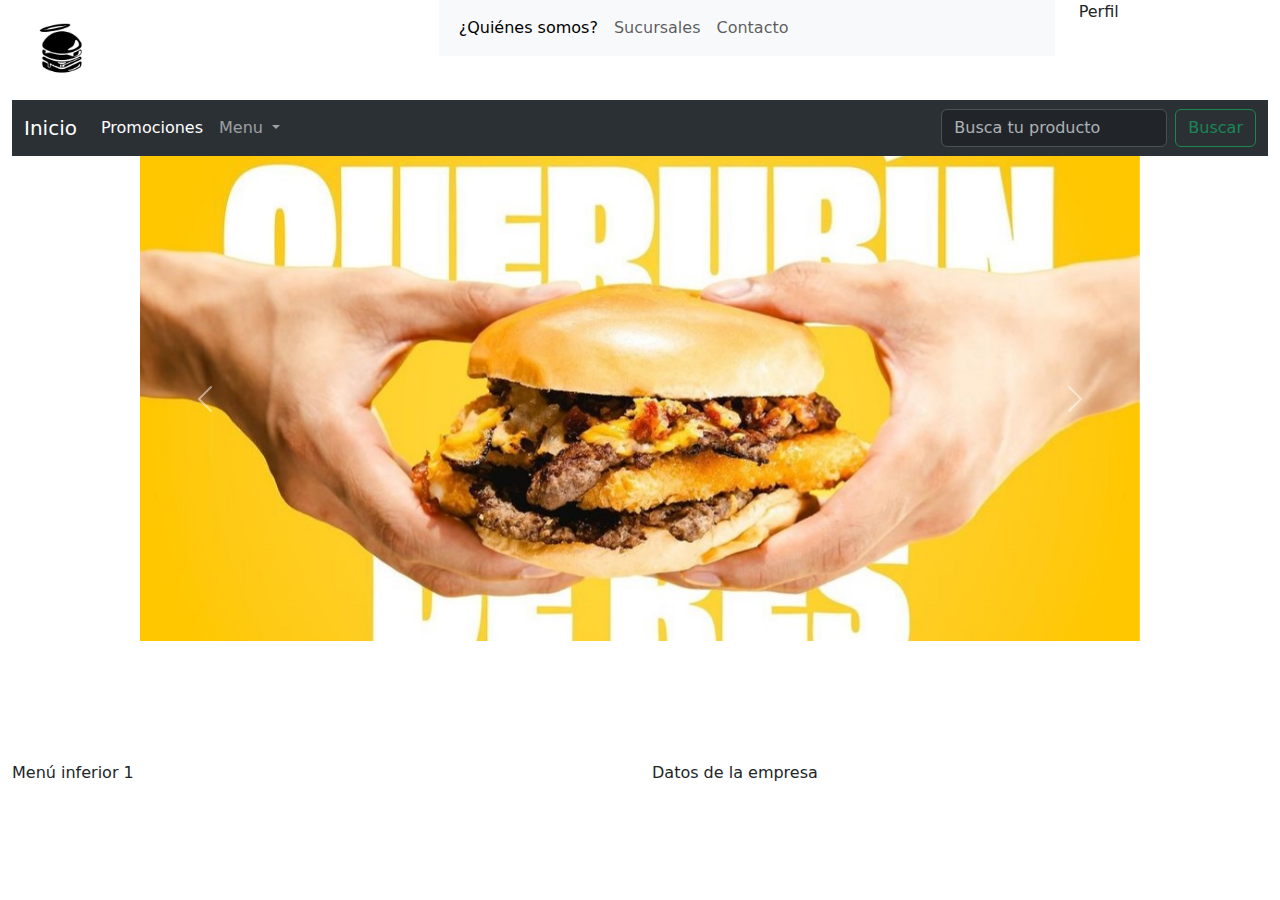
<file: index2.html>
<!doctype html>
<html lang="en">
  <head>
    <meta charset="utf-8">
    <meta name="viewport" content="width=device-width, initial-scale=1">
    <link href="https://cdn.jsdelivr.net/npm/bootstrap@5.3.3/dist/css/bootstrap.min.css" rel="stylesheet" integrity="sha384-QWTKZyjpPEjISv5WaRU9OFeRpok6YctnYmDr5pNlyT2bRjXh0JMhjY6hW+ALEwIH" crossorigin="anonymous">
    <link rel="stylesheet" href="css/main.css">
    <title>Burger Lince</title>
  </head>
  <body>
    <div >
        <div class="container-fluid">
            <header>
                <div class="row">
                    <div class="col-md-4">
                        <img src="images/holly-burger-logo.jpg" alt="Holy burger logo" style="height: 100px; border-radius: 100%;">
                    </div>
                    <div class="col-md-6">
                      <nav class="navbar navbar-expand-lg bg-body-tertiary">
                        <div class="container-fluid">
                          <div class="collapse navbar-collapse" id="navbarSupportedContent">
                            <ul class="navbar-nav me-auto mb-2 mb-lg-0">
                              <li class="nav-item">
                                <a class="nav-link active" aria-current="page" href="quienes.html">¿Quiénes somos?</a>
                              </li>
                              <li class="nav-item">
                                <a class="nav-link" href="sucursales.html">Sucursales</a>
                              </li>
                              <li class="nav-item">
                                <a class="nav-link" href="contacto.html">Contacto</a>
                              </li>
                            </ul>
                          </div>
                        </div>
                      </nav>
                    </div>
                    <div class="col-md-2">
                        Perfil
                    </div>
                </div>



                <nav class="navbar bg-dark navbar-expand-lg bg-body-tertiary" data-bs-theme="dark">
                  <div class="container-fluid">
                    <a class="navbar-brand" href="index.html">Inicio</a>
                    <button class="navbar-toggler" type="button" data-bs-toggle="collapse" data-bs-target="#navbarSupportedContent" aria-controls="navbarSupportedContent" aria-expanded="false" aria-label="Toggle navigation">
                      <span class="navbar-toggler-icon"></span>
                    </button>
                    <div class="collapse navbar-collapse" id="navbarSupportedContent">
                      <ul class="navbar-nav me-auto mb-2 mb-lg-0">
                        <li class="nav-item">
                          <a class="nav-link active" aria-current="page" href="promociones.html">Promociones</a>
                        </li>
                        <li class="nav-item dropdown">
                          <a class="nav-link dropdown-toggle" href="menu.html" role="button" data-bs-toggle="dropdown" aria-expanded="false">
                            Menu
                          </a>
                          <ul class="dropdown-menu">
                            <li><a class="dropdown-item" href="menu.html">Hamburguesas</a></li>
                            <li><a class="dropdown-item" href="ensaladas.html">Ensaladas</a></li>
                            <li><a class="dropdown-item" href="bebidas.html">Bebidas</a></li>
                            <li><hr class="dropdown-divider"></li>
                            <li><a class="dropdown-item" href="paquetes.html">Paquetes</a></li>
                          </ul>
                        </li>
                      </ul>
                      <form class="d-flex" role="search">
                        <input class="form-control me-2" type="search" placeholder="Busca tu producto" aria-label="Search">
                        <button class="btn btn-outline-success" type="submit">Buscar</button>
                      </form>
                    </div>
                  </div>
                </nav>


                <div class="row" style="display: flex; justify-content: center;">
                  <div id="carouselExample" class="carousel slide" style="width: 80%;">
                    <div class="carousel-inner" style="height: auto;">
                      <div class="carousel-item active">
                        <img src="images/hamburguer-carousel.jpg" class="d-block w-100" alt="..." >
                      </div>
                      <div class="carousel-item">
                        <img src="images/papas-carouse.jpg" class="d-block w-100" alt="...">
                      </div>
                      <div class="carousel-item">
                        <img src="images/hamburguer-carousel-2.jpg" class="d-block w-100" alt="...">
                      </div>
                    </div>
                    <button class="carousel-control-prev" type="button" data-bs-target="#carouselExample" data-bs-slide="prev">
                      <span class="carousel-control-prev-icon" aria-hidden="true"></span>
                      <span class="visually-hidden">Previous</span>
                    </button>
                    <button class="carousel-control-next" type="button" data-bs-target="#carouselExample" data-bs-slide="next">
                      <span class="carousel-control-next-icon" aria-hidden="true"></span>
                      <span class="visually-hidden">Next</span>
                    </button>
                  </div>
                </div>
                
                
            </header>


            <main>
                <section>
                    <div class="row">
                        <div class="col">
                        </div>
                    </div>
                </section>

            </main>

            <footer>
                <div class="row">
                    <div class="col-md">
                        Menú inferior 1
                    </div>
                    <div class="col-md">
                        Datos de la empresa
                    </div>
                </div>
            </footer>
            
        </div>
        
    </div>

    <script src="https://cdn.jsdelivr.net/npm/bootstrap@5.3.3/dist/js/bootstrap.bundle.min.js" integrity="sha384-YvpcrYf0tY3lHB60NNkmXc5s9fDVZLESaAA55NDzOxhy9GkcIdslK1eN7N6jIeHz" crossorigin="anonymous"></script>
  </body>
</html>
</file>
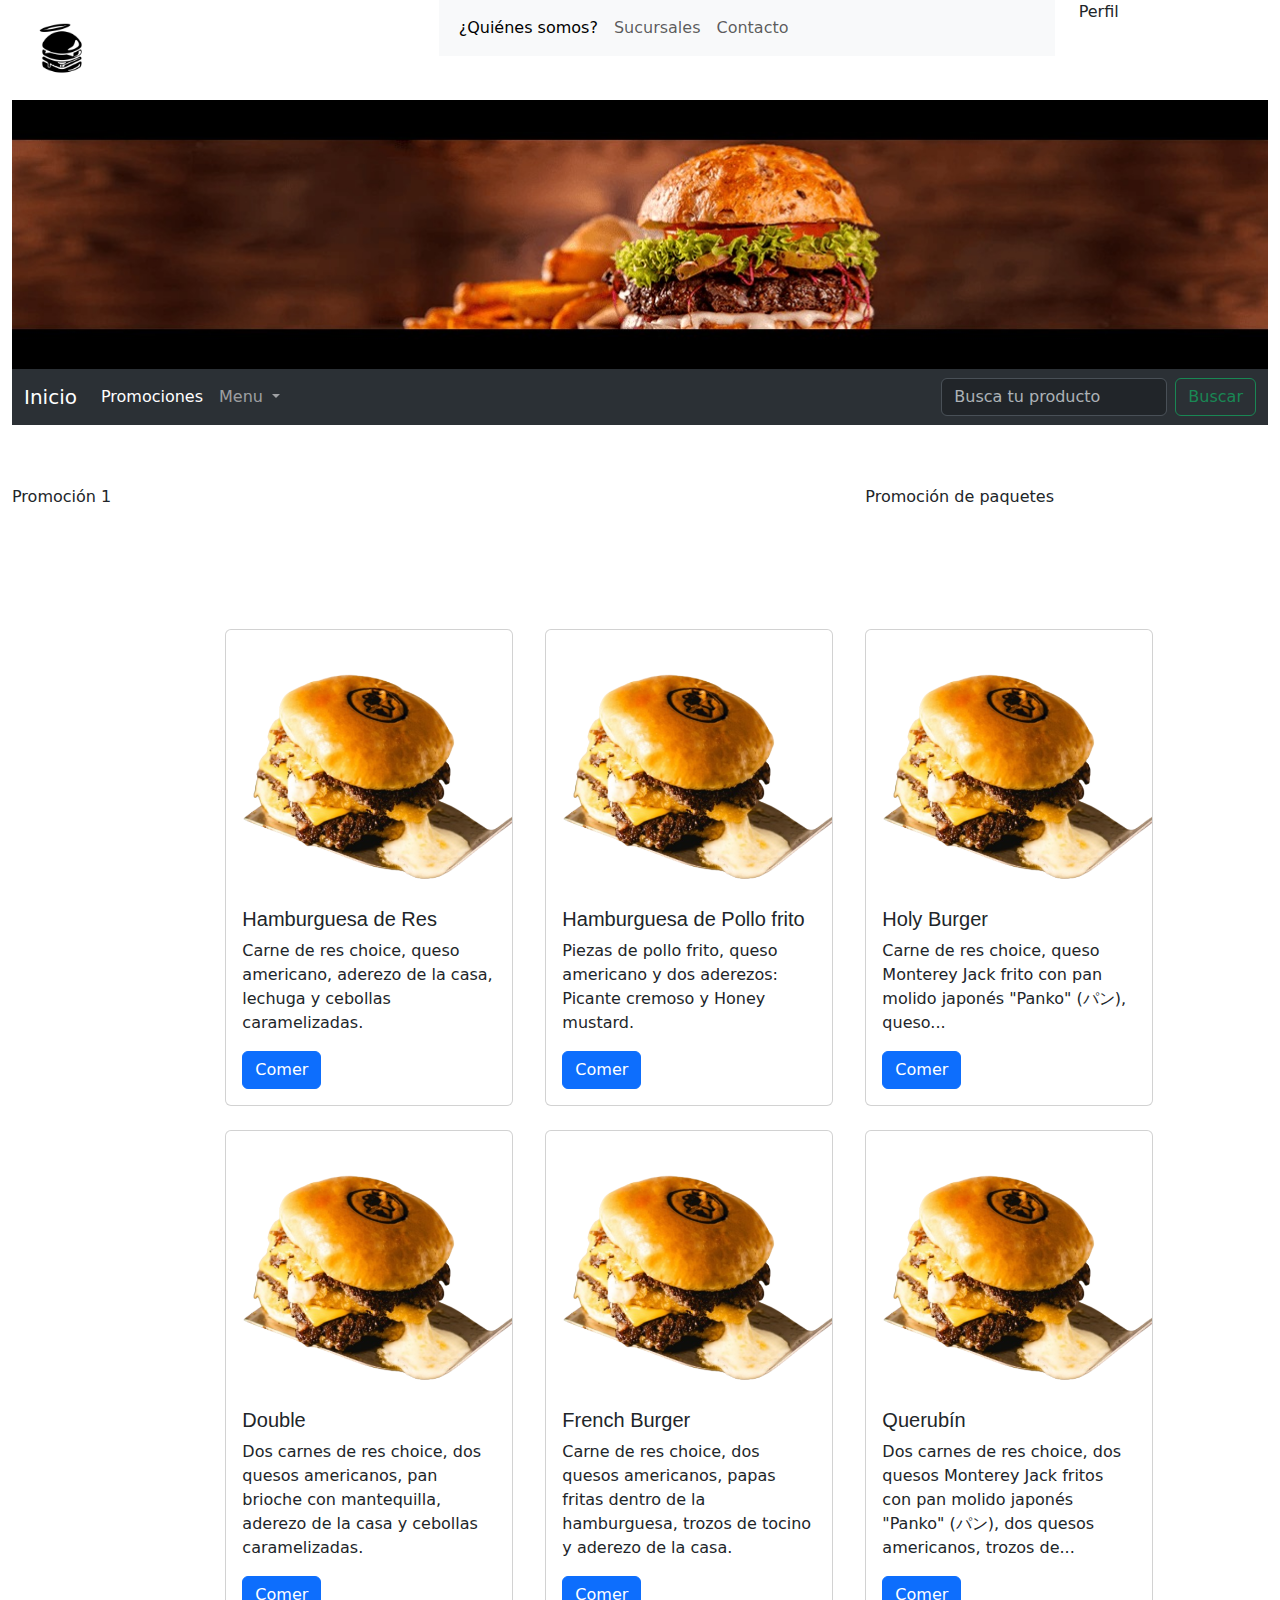
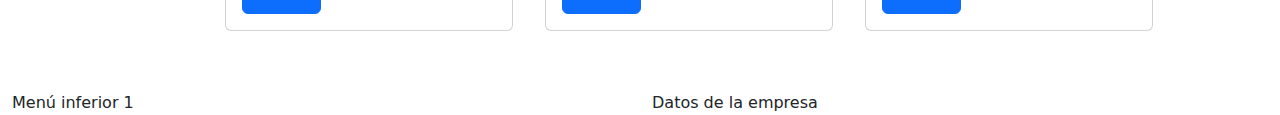
<file: menu.html>
<!doctype html>
<html lang="en">
  <head>
    <meta charset="utf-8">
    <meta name="viewport" content="width=device-width, initial-scale=1">
    <link href="https://cdn.jsdelivr.net/npm/bootstrap@5.3.3/dist/css/bootstrap.min.css" rel="stylesheet" integrity="sha384-QWTKZyjpPEjISv5WaRU9OFeRpok6YctnYmDr5pNlyT2bRjXh0JMhjY6hW+ALEwIH" crossorigin="anonymous">
    <link rel="stylesheet" href="css/main.css">
    <title>Burger Lince</title>
  </head>
  <body>
    <div >
        <div class="container-fluid">
            <header>
                <div class="row">
                    <div class="col-md-4">
                        <img src="images/holly-burger-logo.jpg" alt="Holy burger logo" style="height: 100px; border-radius: 100%;">
                    </div>
                    <div class="col-md-6">
                      <nav class="navbar navbar-expand-lg bg-body-tertiary">
                        <div class="container-fluid">
                          <div class="collapse navbar-collapse" id="navbarSupportedContent">
                            <ul class="navbar-nav me-auto mb-2 mb-lg-0">
                              <li class="nav-item">
                                <a class="nav-link active" aria-current="page" href="quienes.html">¿Quiénes somos?</a>
                              </li>
                              <li class="nav-item">
                                <a class="nav-link" href="sucursales.html">Sucursales</a>
                              </li>
                              <li class="nav-item">
                                <a class="nav-link" href="contacto.html">Contacto</a>
                              </li>
                            </ul>
                          </div>
                        </div>
                      </nav>
                    </div>
                    <div class="col-md-2">
                        Perfil
                    </div>
                </div>

                <div class="row">
                    <div class="col" style="width: 100vw;">
                        <img src="images/header-resolution.jpg" alt="Banner" class="img-fluid" width="100%">
                    </div>
                </div>
                
            </header>

            <nav class="navbar bg-dark navbar-expand-lg bg-body-tertiary" data-bs-theme="dark">
                <div class="container-fluid">
                  <a class="navbar-brand" href="index.html">Inicio</a>
                  <button class="navbar-toggler" type="button" data-bs-toggle="collapse" data-bs-target="#navbarSupportedContent" aria-controls="navbarSupportedContent" aria-expanded="false" aria-label="Toggle navigation">
                    <span class="navbar-toggler-icon"></span>
                  </button>
                  <div class="collapse navbar-collapse" id="navbarSupportedContent">
                    <ul class="navbar-nav me-auto mb-2 mb-lg-0">
                      <li class="nav-item">
                        <a class="nav-link active" aria-current="page" href="promociones.html">Promociones</a>
                      </li>
                      <li class="nav-item dropdown">
                        <a class="nav-link dropdown-toggle" href="menu.html" role="button" data-bs-toggle="dropdown" aria-expanded="false">
                          Menu
                        </a>
                        <ul class="dropdown-menu">
                          <li><a class="dropdown-item" href="menu.html">Hamburguesas</a></li>
                          <li><a class="dropdown-item" href="ensaladas.html">Ensaladas</a></li>
                          <li><a class="dropdown-item" href="bebidas.html">Bebidas</a></li>
                          <li><hr class="dropdown-divider"></li>
                          <li><a class="dropdown-item" href="paquetes.html">Paquetes</a></li>
                        </ul>
                      </li>
                    </ul>
                    <form class="d-flex" role="search">
                      <input class="form-control me-2" type="search" placeholder="Busca tu producto" aria-label="Search">
                      <button class="btn btn-outline-success" type="submit">Buscar</button>
                    </form>
                  </div>
                </div>
              </nav>

            <main>
                <section>
                    <div class="row">
                        <div class="col-md-8">
                            Promoción 1
                        </div>
                        <div class="col-md-4">
                            Promoción de paquetes
                        </div>
                    </div>
                </section>
                <section>
                    <div class="row">
                        <div class="col-md-2">
                            
                        </div>
        
                        <div class="col-md-3">
                          <div class="card" style="width: 18rem;">
                            <img src="images/hamburguer.png" class="card-img-top" alt="...">
                            <div class="card-body">
                              <h5 class="card-title">Hamburguesa de Res</h5>
                              <p class="card-text">Carne de res choice, queso americano, aderezo de la casa, lechuga y cebollas caramelizadas.</p>
                              <a href="#" class="btn btn-primary">Comer</a>
                            </div>
                          </div>
                        </div>
        
                        <div class="col-md-3">
                            
                          <div class="card" style="width: 18rem;">
                            <img src="images/hamburguer.png" class="card-img-top" alt="...">
                            <div class="card-body">
                              <h5 class="card-title">Hamburguesa de Pollo frito</h5>
                              <p class="card-text">Piezas de pollo frito, queso americano y dos aderezos: Picante cremoso y Honey mustard.</p>
                              <a href="#" class="btn btn-primary">Comer</a>
                            </div>
                          </div>
                        </div>
        
                        <div class="col-md-3">
                            
                          <div class="card" style="width: 18rem;">
                            <img src="images/hamburguer.png" class="card-img-top" alt="...">
                            <div class="card-body">
                              <h5 class="card-title">Holy Burger</h5>
                              <p class="card-text">Carne de res choice, queso Monterey Jack frito con pan molido japonés "Panko" (パン), queso...</p>
                              <a href="#" class="btn btn-primary">Comer</a>
                            </div>
                          </div>
                        </div>
                        
        
                        <div class="col-md-1">
        
                        </div>
                    </div>
                    <br>

                    <div class="row">
                        <div class="col-md-2">
                            
                        </div>
        
                        <div class="col-md-3">
                            
                          <div class="card" style="width: 18rem;">
                            <img src="images/hamburguer.png" class="card-img-top" alt="...">
                            <div class="card-body">
                              <h5 class="card-title">Double</h5>
                              <p class="card-text">Dos carnes de res choice, dos quesos americanos, pan brioche con mantequilla, aderezo de la casa y cebollas caramelizadas.</p>
                              <a href="#" class="btn btn-primary">Comer</a>
                            </div>
                          </div>
                        </div>
        
                        <div class="col-md-3">
                            
                          <div class="card" style="width: 18rem;">
                            <img src="images/hamburguer.png" class="card-img-top" alt="...">
                            <div class="card-body">
                              <h5 class="card-title">French Burger</h5>
                              <p class="card-text">Carne de res choice, dos quesos americanos, papas fritas dentro de la hamburguesa, trozos de tocino y aderezo de la casa.</p>
                              <a href="#" class="btn btn-primary">Comer</a>
                            </div>
                          </div>
                        </div>
        
                        <div class="col-md-3">
                            
                          <div class="card" style="width: 18rem;">
                            <img src="images/hamburguer.png" class="card-img-top" alt="...">
                            <div class="card-body">
                              <h5 class="card-title">Querubín</h5>
                              <p class="card-text">Dos carnes de res choice, dos quesos Monterey Jack fritos con pan molido japonés "Panko" (パン), dos quesos americanos, trozos de...</p>
                              <a href="#" class="btn btn-primary">Comer</a>
                            </div>
                          </div>
                        </div>
                        
        
                        <div class="col-md-1">
        
                        </div>
                    </div>

                </section>

            </main>

            <footer>
                <div class="row">
                    <div class="col-md">
                        Menú inferior 1
                    </div>
                    <div class="col-md">
                        Datos de la empresa
                    </div>
                </div>
            </footer>
            
        </div>
        
    </div>

    <script src="https://cdn.jsdelivr.net/npm/bootstrap@5.3.3/dist/js/bootstrap.bundle.min.js" integrity="sha384-YvpcrYf0tY3lHB60NNkmXc5s9fDVZLESaAA55NDzOxhy9GkcIdslK1eN7N6jIeHz" crossorigin="anonymous"></script>
  </body>
</html>
</file>
<file: css/main.css>
h1 {
    color: red;
}

.carousel-item-center {
    display: flex;
    align-items: center;
    height: 100%;
  }/**
* Template Name: Yummy
* Template URL: https://bootstrapmade.com/yummy-bootstrap-restaurant-website-template/
* Updated: Aug 07 2024 with Bootstrap v5.3.3
* Author: BootstrapMade.com
* License: https://bootstrapmade.com/license/
*/

/*--------------------------------------------------------------
# Font & Color Variables
# Help: https://bootstrapmade.com/color-system/
--------------------------------------------------------------*/
/* Fonts */
:root {
    --default-font: "Roboto",  system-ui, -apple-system, "Segoe UI", Roboto, "Helvetica Neue", Arial, "Noto Sans", "Liberation Sans", sans-serif, "Apple Color Emoji", "Segoe UI Emoji", "Segoe UI Symbol", "Noto Color Emoji";
    --heading-font: "Amatic SC",  sans-serif;
    --nav-font: "Inter",  sans-serif;
  }
  
  /* Global Colors - The following color variables are used throughout the website. Updating them here will change the color scheme of the entire website */
  :root { 
    --background-color: #ffffff; /* Background color for the entire website, including individual sections */
    --default-color: #212529; /* Default color used for the majority of the text content across the entire website */
    --heading-color: #37373f; /* Color for headings, subheadings and title throughout the website */
    --accent-color: #ce1212; /* Accent color that represents your brand on the website. It's used for buttons, links, and other elements that need to stand out */
    --surface-color: #ffffff; /* The surface color is used as a background of boxed elements within sections, such as cards, icon boxes, or other elements that require a visual separation from the global background. */
    --contrast-color: #ffffff; /* Contrast color for text, ensuring readability against backgrounds of accent, heading, or default colors. */
  }
  
  /* Nav Menu Colors - The following color variables are used specifically for the navigation menu. They are separate from the global colors to allow for more customization options */
  :root {
    --nav-color: #7f7f90;  /* The default color of the main navmenu links */
    --nav-hover-color: #ce1212; /* Applied to main navmenu links when they are hovered over or active */
    --nav-mobile-background-color: #ffffff; /* Used as the background color for mobile navigation menu */
    --nav-dropdown-background-color: #ffffff; /* Used as the background color for dropdown items that appear when hovering over primary navigation items */
    --nav-dropdown-color: #7f7f90; /* Used for navigation links of the dropdown items in the navigation menu. */
    --nav-dropdown-hover-color: #ce1212; /* Similar to --nav-hover-color, this color is applied to dropdown navigation links when they are hovered over. */
  }
  
  /* Color Presets - These classes override global colors when applied to any section or element, providing reuse of the sam color scheme. */
  
  .light-background {
    --background-color: #f2f2f2;
    --surface-color: #ffffff;
  }
  
  .dark-background {
    --background-color: #1f1f24;
    --default-color: #ffffff;
    --heading-color: #ffffff;
    --surface-color: #37373f;
    --contrast-color: #ffffff;
  }
  
  /* Smooth scroll */
  :root {
    scroll-behavior: smooth;
  }
  
  /*--------------------------------------------------------------
  # General Styling & Shared Classes
  --------------------------------------------------------------*/
  body {
    color: var(--default-color);
    background-color: var(--background-color);
    font-family: var(--default-font);
  }
  
  a {
    color: var(--accent-color);
    text-decoration: none;
    transition: 0.3s;
  }
  
  a:hover {
    color: color-mix(in srgb, var(--accent-color), transparent 25%);
    text-decoration: none;
  }
  
  h1,
  h2,
  h3,
  h4,
  h5,
  h6 {
    color: var(--heading-color);
    font-family: var(--heading-font);
  }
  
  /* Pulsating Play Button
  ------------------------------*/
  .pulsating-play-btn {
    width: 94px;
    height: 94px;
    background: radial-gradient(var(--accent-color) 50%, color-mix(in srgb, var(--accent-color), transparent 75%) 52%);
    border-radius: 50%;
    display: block;
    position: relative;
    overflow: hidden;
  }
  
  .pulsating-play-btn:before {
    content: "";
    position: absolute;
    width: 120px;
    height: 120px;
    animation-delay: 0s;
    animation: pulsate-play-btn 2s;
    animation-direction: forwards;
    animation-iteration-count: infinite;
    animation-timing-function: steps;
    opacity: 1;
    border-radius: 50%;
    border: 5px solid color-mix(in srgb, var(--accent-color), transparent 30%);
    top: -15%;
    left: -15%;
    background: rgba(198, 16, 0, 0);
  }
  
  .pulsating-play-btn:after {
    content: "";
    position: absolute;
    left: 50%;
    top: 50%;
    transform: translateX(-40%) translateY(-50%);
    width: 0;
    height: 0;
    border-top: 10px solid transparent;
    border-bottom: 10px solid transparent;
    border-left: 15px solid #fff;
    z-index: 100;
    transition: all 400ms cubic-bezier(0.55, 0.055, 0.675, 0.19);
  }
  
  .pulsating-play-btn:hover:before {
    content: "";
    position: absolute;
    left: 50%;
    top: 50%;
    transform: translateX(-40%) translateY(-50%);
    width: 0;
    height: 0;
    border: none;
    border-top: 10px solid transparent;
    border-bottom: 10px solid transparent;
    border-left: 15px solid #fff;
    z-index: 200;
    animation: none;
    border-radius: 0;
  }
  
  .pulsating-play-btn:hover:after {
    border-left: 15px solid var(--accent-color);
    transform: scale(20);
  }
  
  @keyframes pulsate-play-btn {
    0% {
      transform: scale(0.6, 0.6);
      opacity: 1;
    }
  
    100% {
      transform: scale(1, 1);
      opacity: 0;
    }
  }
  
  /* PHP Email Form Messages
  ------------------------------*/
  .php-email-form .error-message {
    display: none;
    background: #df1529;
    color: #ffffff;
    text-align: left;
    padding: 15px;
    margin-bottom: 24px;
    font-weight: 600;
  }
  
  .php-email-form .sent-message {
    display: none;
    color: #ffffff;
    background: #059652;
    text-align: center;
    padding: 15px;
    margin-bottom: 24px;
    font-weight: 600;
  }
  
  .php-email-form .loading {
    display: none;
    background: var(--surface-color);
    text-align: center;
    padding: 15px;
    margin-bottom: 24px;
  }
  
  .php-email-form .loading:before {
    content: "";
    display: inline-block;
    border-radius: 50%;
    width: 24px;
    height: 24px;
    margin: 0 10px -6px 0;
    border: 3px solid var(--accent-color);
    border-top-color: var(--surface-color);
    animation: php-email-form-loading 1s linear infinite;
  }
  
  @keyframes php-email-form-loading {
    0% {
      transform: rotate(0deg);
    }
  
    100% {
      transform: rotate(360deg);
    }
  }
  
  /*--------------------------------------------------------------
  # Global Header
  --------------------------------------------------------------*/
  .header {
    color: var(--default-color);
    background-color: var(--background-color);
    padding: 20px 0;
    transition: all 0.5s;
    z-index: 997;
  }
  
  .header .logo {
    line-height: 1;
  }
  
  .header .logo img {
    max-height: 36px;
    margin-right: 8px;
  }
  
  .header .logo h1 {
    font-size: 30px;
    margin: 0;
    font-weight: 700;
    color: var(--heading-color);
    font-family: var(--default-font);
  }
  
  .header .logo span {
    color: var(--accent-color);
    font-size: 36px;
  }
  
  .header .btn-getstarted,
  .header .btn-getstarted:focus {
    color: var(--contrast-color);
    background: var(--accent-color);
    font-size: 14px;
    padding: 8px 26px;
    margin: 0;
    border-radius: 50px;
    transition: 0.3s;
  }
  
  .header .btn-getstarted:hover,
  .header .btn-getstarted:focus:hover {
    color: var(--contrast-color);
    background: color-mix(in srgb, var(--accent-color), transparent 15%);
  }
  
  @media (max-width: 1200px) {
    .header .logo {
      order: 1;
    }
  
    .header .btn-getstarted {
      order: 2;
      margin: 0 15px 0 0;
      padding: 6px 20px;
    }
  
    .header .navmenu {
      order: 3;
    }
  }
  
  .scrolled .header {
    box-shadow: 0px 0 18px rgba(0, 0, 0, 0.1);
  }
  
  /*--------------------------------------------------------------
  # Navigation Menu
  --------------------------------------------------------------*/
  /* Desktop Navigation */
  @media (min-width: 1200px) {
    .navmenu {
      padding: 0;
    }
  
    .navmenu ul {
      margin: 0;
      padding: 0;
      display: flex;
      list-style: none;
      align-items: center;
    }
  
    .navmenu li {
      position: relative;
    }
  
    .navmenu>ul>li {
      white-space: nowrap;
      padding: 15px 14px;
    }
  
    .navmenu>ul>li:last-child {
      padding-right: 0;
    }
  
    .navmenu a,
    .navmenu a:focus {
      color: var(--nav-color);
      font-size: 15px;
      padding: 0 2px;
      font-family: var(--nav-font);
      font-weight: 500;
      display: flex;
      align-items: center;
      justify-content: space-between;
      white-space: nowrap;
      transition: 0.3s;
      position: relative;
    }
  
    .navmenu a i,
    .navmenu a:focus i {
      font-size: 12px;
      line-height: 0;
      margin-left: 5px;
      transition: 0.3s;
    }
  
    .navmenu>ul>li>a:before {
      content: "";
      position: absolute;
      height: 2px;
      bottom: -6px;
      left: 0;
      background-color: var(--nav-hover-color);
      visibility: hidden;
      width: 0px;
      transition: all 0.3s ease-in-out 0s;
    }
  
    .navmenu a:hover:before,
    .navmenu li:hover>a:before,
    .navmenu .active:before {
      visibility: visible;
      width: 100%;
    }
  
    .navmenu li:hover>a,
    .navmenu .active,
    .navmenu .active:focus {
      color: color-mix(in srgb, var(--nav-color) 80%, black 50%);
    }
  
    .navmenu .dropdown ul {
      margin: 0;
      padding: 10px 0;
      background: var(--nav-dropdown-background-color);
      display: block;
      position: absolute;
      visibility: hidden;
      left: 14px;
      top: 130%;
      opacity: 0;
      transition: 0.3s;
      border-radius: 4px;
      z-index: 99;
      box-shadow: 0px 0px 30px rgba(0, 0, 0, 0.1);
    }
  
    .navmenu .dropdown ul li {
      min-width: 200px;
    }
  
    .navmenu .dropdown ul a {
      padding: 10px 20px;
      font-size: 15px;
      text-transform: none;
      color: var(--nav-dropdown-color);
    }
  
    .navmenu .dropdown ul a i {
      font-size: 12px;
    }
  
    .navmenu .dropdown ul a:hover,
    .navmenu .dropdown ul .active:hover,
    .navmenu .dropdown ul li:hover>a {
      color: var(--nav-dropdown-hover-color);
    }
  
    .navmenu .dropdown:hover>ul {
      opacity: 1;
      top: 100%;
      visibility: visible;
    }
  
    .navmenu .dropdown .dropdown ul {
      top: 0;
      left: -90%;
      visibility: hidden;
    }
  
    .navmenu .dropdown .dropdown:hover>ul {
      opacity: 1;
      top: 0;
      left: -100%;
      visibility: visible;
    }
  }
  
  /* Mobile Navigation */
  @media (max-width: 1199px) {
    .mobile-nav-toggle {
      color: var(--nav-color);
      font-size: 28px;
      line-height: 0;
      margin-right: 10px;
      cursor: pointer;
      transition: color 0.3s;
    }
  
    .navmenu {
      padding: 0;
      z-index: 9997;
    }
  
    .navmenu ul {
      display: none;
      list-style: none;
      position: absolute;
      inset: 60px 20px 20px 20px;
      padding: 10px 0;
      margin: 0;
      border-radius: 6px;
      background-color: var(--nav-mobile-background-color);
      border: 1px solid color-mix(in srgb, var(--default-color), transparent 90%);
      box-shadow: none;
      overflow-y: auto;
      transition: 0.3s;
      z-index: 9998;
    }
  
    .navmenu a,
    .navmenu a:focus {
      color: var(--nav-dropdown-color);
      padding: 10px 20px;
      font-family: var(--nav-font);
      font-size: 17px;
      font-weight: 500;
      display: flex;
      align-items: center;
      justify-content: space-between;
      white-space: nowrap;
      transition: 0.3s;
    }
  
    .navmenu a i,
    .navmenu a:focus i {
      font-size: 12px;
      line-height: 0;
      margin-left: 5px;
      width: 30px;
      height: 30px;
      display: flex;
      align-items: center;
      justify-content: center;
      border-radius: 50%;
      transition: 0.3s;
      background-color: color-mix(in srgb, var(--accent-color), transparent 90%);
    }
  
    .navmenu a i:hover,
    .navmenu a:focus i:hover {
      background-color: var(--accent-color);
      color: var(--contrast-color);
    }
  
    .navmenu a:hover,
    .navmenu .active,
    .navmenu .active:focus {
      color: var(--nav-dropdown-hover-color);
    }
  
    .navmenu .active i,
    .navmenu .active:focus i {
      background-color: var(--accent-color);
      color: var(--contrast-color);
      transform: rotate(180deg);
    }
  
    .navmenu .dropdown ul {
      position: static;
      display: none;
      z-index: 99;
      padding: 10px 0;
      margin: 10px 20px;
      background-color: var(--nav-dropdown-background-color);
      transition: all 0.5s ease-in-out;
    }
  
    .navmenu .dropdown ul ul {
      background-color: rgba(33, 37, 41, 0.1);
    }
  
    .navmenu .dropdown>.dropdown-active {
      display: block;
      background-color: rgba(33, 37, 41, 0.03);
    }
  
    .mobile-nav-active {
      overflow: hidden;
    }
  
    .mobile-nav-active .mobile-nav-toggle {
      color: #fff;
      position: absolute;
      font-size: 32px;
      top: 15px;
      right: 15px;
      margin-right: 0;
      z-index: 9999;
    }
  
    .mobile-nav-active .navmenu {
      position: fixed;
      overflow: hidden;
      inset: 0;
      background: rgba(33, 37, 41, 0.8);
      transition: 0.3s;
    }
  
    .mobile-nav-active .navmenu>ul {
      display: block;
    }
  }
  
  /*--------------------------------------------------------------
  # Global Footer
  --------------------------------------------------------------*/
  .footer {
    --heading-font: var(--default-font);
    color: var(--default-color);
    background-color: var(--background-color);
    font-size: 14px;
    padding: 40px 0;
    position: relative;
  }
  
  .footer .icon {
    color: var(--accent-color);
    margin-right: 15px;
    font-size: 24px;
    line-height: 0;
  }
  
  .footer h4 {
    font-size: 16px;
    font-weight: 700;
    margin-bottom: 15px;
  }
  
  .footer .address p {
    margin-bottom: 0px;
  }
  
  .footer .social-links a {
    display: flex;
    align-items: center;
    justify-content: center;
    width: 40px;
    height: 40px;
    border-radius: 50%;
    border: 1px solid color-mix(in srgb, var(--default-color), transparent 50%);
    font-size: 16px;
    color: color-mix(in srgb, var(--default-color), transparent 50%);
    margin-right: 10px;
    transition: 0.3s;
  }
  
  .footer .social-links a:hover {
    color: var(--accent-color);
    border-color: var(--accent-color);
  }
  
  .footer .copyright {
    padding-top: 20px;
    border-top: 1px solid color-mix(in srgb, var(--default-color), transparent 90%);
  }
  
  .footer .copyright p {
    margin-bottom: 0;
  }
  
  .footer .credits {
    margin-top: 5px;
    font-size: 13px;
  }
  
  /*--------------------------------------------------------------
  # Preloader
  --------------------------------------------------------------*/
  #preloader {
    position: fixed;
    inset: 0;
    z-index: 9999;
    overflow: hidden;
    background-color: var(--background-color);
    transition: all 0.6s ease-out;
    width: 100%;
    height: 100vh;
  }
  
  #preloader:before,
  #preloader:after {
    content: "";
    position: absolute;
    border: 4px solid var(--accent-color);
    border-radius: 50%;
    animation: animate-preloader 2s cubic-bezier(0, 0.2, 0.8, 1) infinite;
  }
  
  #preloader:after {
    animation-delay: -0.5s;
  }
  
  @keyframes animate-preloader {
    0% {
      width: 10px;
      height: 10px;
      top: calc(50% - 5px);
      left: calc(50% - 5px);
      opacity: 1;
    }
  
    100% {
      width: 72px;
      height: 72px;
      top: calc(50% - 36px);
      left: calc(50% - 36px);
      opacity: 0;
    }
  }
  
  /*--------------------------------------------------------------
  # Scroll Top Button
  --------------------------------------------------------------*/
  .scroll-top {
    position: fixed;
    visibility: hidden;
    opacity: 0;
    right: 15px;
    bottom: -15px;
    z-index: 99999;
    background-color: var(--accent-color);
    width: 44px;
    height: 44px;
    border-radius: 50px;
    transition: all 0.4s;
  }
  
  .scroll-top i {
    font-size: 24px;
    color: var(--contrast-color);
    line-height: 0;
  }
  
  .scroll-top:hover {
    background-color: color-mix(in srgb, var(--accent-color), transparent 20%);
    color: var(--contrast-color);
  }
  
  .scroll-top.active {
    visibility: visible;
    opacity: 1;
    bottom: 15px;
  }
  
  /*--------------------------------------------------------------
  # Disable aos animation delay on mobile devices
  --------------------------------------------------------------*/
  @media screen and (max-width: 768px) {
    [data-aos-delay] {
      transition-delay: 0 !important;
    }
  }
  
  /*--------------------------------------------------------------
  # Global Page Titles & Breadcrumbs
  --------------------------------------------------------------*/
  .page-title {
    --background-color: color-mix(in srgb, var(--default-color), transparent 96%);
    color: var(--default-color);
    background-color: var(--background-color);
    padding: 120px 0;
    text-align: center;
    position: relative;
  }
  
  .page-title h1 {
    font-size: 42px;
    font-weight: 400;
    margin-bottom: 10px;
    font-family: var(--default-font);
  }
  
  .page-title .breadcrumbs ol {
    display: flex;
    flex-wrap: wrap;
    list-style: none;
    justify-content: center;
    padding: 0;
    margin: 0;
    font-size: 16px;
    font-weight: 400;
  }
  
  .page-title .breadcrumbs ol li+li {
    padding-left: 10px;
  }
  
  .page-title .breadcrumbs ol li+li::before {
    content: "/";
    display: inline-block;
    padding-right: 10px;
    color: color-mix(in srgb, var(--default-color), transparent 70%);
  }
  
  /*--------------------------------------------------------------
  # Global Sections
  --------------------------------------------------------------*/
  section,
  .section {
    color: var(--default-color);
    background-color: var(--background-color);
    padding: 60px 0;
    scroll-margin-top: 92px;
    overflow: clip;
  }
  
  @media (max-width: 1199px) {
  
    section,
    .section {
      scroll-margin-top: 56px;
    }
  }
  
  /*--------------------------------------------------------------
  # Global Section Titles
  --------------------------------------------------------------*/
  .section-title {
    text-align: center;
    padding-bottom: 60px;
    position: relative;
  }
  
  .section-title h2 {
    font-size: 13px;
    letter-spacing: 1px;
    font-weight: 400;
    padding: 0;
    margin: 0;
    color: color-mix(in srgb, var(--default-color), transparent 50%);
    display: inline-block;
    text-transform: uppercase;
    font-family: var(--default-font);
  }
  
  .section-title p {
    color: var(--heading-color);
    margin: 10px 0 0 0;
    font-size: 48px;
    font-weight: 500;
    font-family: var(--heading-font);
  }
  
  .section-title p .description-title {
    color: var(--accent-color);
  }
  
  /*--------------------------------------------------------------
  # Hero Section
  --------------------------------------------------------------*/
  .hero {
    width: 100%;
    min-height: 60vh;
    position: relative;
    padding: 60px 0;
    display: flex;
    align-items: center;
  }
  
  .hero h1 {
    margin: 0;
    font-size: 64px;
    font-weight: 700;
  }
  
  .hero p {
    color: color-mix(in srgb, var(--default-color), transparent 30%);
    margin: 5px 0 30px 0;
    font-size: 20px;
    font-weight: 400;
  }
  
  .hero .btn-get-started {
    color: var(--contrast-color);
    background: var(--accent-color);
    font-weight: 400;
    font-size: 15px;
    letter-spacing: 1px;
    display: inline-block;
    padding: 10px 28px 12px 28px;
    border-radius: 50px;
    transition: 0.5s;
    box-shadow: 0 8px 28px rgba(0, 0, 0, 0.1);
  }
  
  .hero .btn-get-started:hover {
    color: var(--contrast-color);
    background: color-mix(in srgb, var(--accent-color), transparent 15%);
    box-shadow: 0 8px 28px rgba(0, 0, 0, 0.1);
  }
  
  .hero .btn-watch-video {
    font-size: 16px;
    transition: 0.5s;
    margin-left: 25px;
    color: var(--default-color);
    font-weight: 500;
  }
  
  .hero .btn-watch-video i {
    color: var(--accent-color);
    font-size: 32px;
    transition: 0.3s;
    line-height: 0;
    margin-right: 8px;
  }
  
  .hero .btn-watch-video:hover {
    color: var(--accent-color);
  }
  
  .hero .btn-watch-video:hover i {
    color: color-mix(in srgb, var(--accent-color), transparent 15%);
  }
  
  .hero .animated {
    animation: up-down 2s ease-in-out infinite alternate-reverse both;
  }
  
  @media (max-width: 640px) {
    .hero h1 {
      font-size: 28px;
      line-height: 36px;
    }
  
    .hero p {
      font-size: 18px;
      line-height: 24px;
      margin-bottom: 30px;
    }
  
    .hero .btn-get-started,
    .hero .btn-watch-video {
      font-size: 13px;
    }
  }
  
  @keyframes up-down {
    0% {
      transform: translateY(10px);
    }
  
    100% {
      transform: translateY(-10px);
    }
  }
  
  /*--------------------------------------------------------------
  # About Section
  --------------------------------------------------------------*/
  .about h3 {
    font-weight: 700;
    font-size: 28px;
    margin-bottom: 20px;
  }
  
  .about .book-a-table {
    text-align: center;
    border: 4px solid color-mix(in srgb, var(--default-color), transparent 30%);
    padding: 22px;
  }
  
  .about .book-a-table h3 {
    font-family: var(--default-font);
    margin: 0 0 0 0;
    font-size: 24px;
  }
  
  .about .book-a-table p {
    color: var(--accent-color);
    font-weight: 500;
    font-size: 28px;
    margin: 0;
  }
  
  .about .fst-italic {
    color: color-mix(in srgb, var(--default-color), var(--contrast-color) 50%);
  }
  
  .about .content ul {
    list-style: none;
    padding: 0;
  }
  
  .about .content ul li {
    padding: 0 0 10px 30px;
    position: relative;
  }
  
  .about .content ul i {
    position: absolute;
    font-size: 20px;
    left: 0;
    top: -3px;
    color: var(--accent-color);
  }
  
  .about .content p:last-child {
    margin-bottom: 0;
  }
  
  .about .pulsating-play-btn {
    position: absolute;
    left: calc(50% - 47px);
    top: calc(50% - 47px);
  }
  
  /*--------------------------------------------------------------
  # Why Us Section
  --------------------------------------------------------------*/
  .why-us .why-box {
    color: var(--contrast-color);
    background: var(--accent-color);
    padding: 30px;
  }
  
  .why-us .why-box h3 {
    color: var(--contrast-color);
    font-family: var(--default-font);
    font-weight: 700;
    font-size: 34px;
    margin-bottom: 30px;
  }
  
  .why-us .why-box p {
    margin-bottom: 30px;
  }
  
  .why-us .why-box .more-btn {
    display: inline-block;
    background: color-mix(in srgb, var(--contrast-color), transparent 85%);
    padding: 8px 40px 10px 40px;
    color: var(--contrast-color);
    transition: all ease-in-out 0.4s;
    border-radius: 50px;
  }
  
  .why-us .why-box .more-btn i {
    font-size: 14px;
  }
  
  .why-us .why-box .more-btn:hover {
    color: var(--accent-color);
    background: var(--surface-color);
  }
  
  .why-us .icon-box {
    background-color: var(--surface-color);
    text-align: center;
    padding: 40px 30px;
    width: 100%;
    height: 100%;
    border: 1px solid color-mix(in srgb, var(--default-color), transparent 90%);
  }
  
  .why-us .icon-box i {
    color: var(--accent-color);
    font-size: 32px;
    margin-bottom: 30px;
    background: color-mix(in srgb, var(--accent-color), transparent 95%);
    border-radius: 50px;
    display: flex;
    align-items: center;
    justify-content: center;
    width: 72px;
    height: 72px;
    transition: 0.3s;
  }
  
  .why-us .icon-box h4 {
    font-size: 20px;
    font-weight: 500;
    margin: 0 0 30px 0;
    font-family: var(--default-font);
  }
  
  .why-us .icon-box p {
    font-size: 15px;
    color: color-mix(in srgb, var(--default-color), transparent 30%);
  }
  
  .why-us .icon-box:hover i {
    color: var(--contrast-color);
    background: var(--accent-color);
  }
  
  /*--------------------------------------------------------------
  # Stats Section
  --------------------------------------------------------------*/
  .stats {
    position: relative;
    padding: 120px 0;
  }
  
  .stats img {
    position: absolute;
    inset: 0;
    display: block;
    width: 100%;
    height: 100%;
    object-fit: cover;
    z-index: 1;
  }
  
  .stats:before {
    content: "";
    background: color-mix(in srgb, var(--background-color), transparent 40%);
    position: absolute;
    inset: 0;
    z-index: 2;
  }
  
  .stats .container {
    position: relative;
    z-index: 3;
  }
  
  .stats .stats-item {
    padding: 30px;
    width: 100%;
  }
  
  .stats .stats-item span {
    font-size: 48px;
    display: block;
    color: var(--default-color);
    font-weight: 700;
  }
  
  .stats .stats-item p {
    padding: 0;
    margin: 0;
    font-size: 16px;
    font-weight: 700;
    color: color-mix(in srgb, var(--default-color), transparent 40%);
  }
  
  /*--------------------------------------------------------------
  # Menu Section
  --------------------------------------------------------------*/
  .menu .nav-tabs {
    border: 0;
  }
  
  .menu .nav-link {
    background-color: var(--background-color);
    color: color-mix(in srgb, var(--default-color), transparent 20%);
    margin: 0 15px;
    padding: 10px 5px;
    transition: 0.3s;
    border-radius: 0;
    cursor: pointer;
    height: 100%;
    border: 0;
    border-bottom: 2px solid color-mix(in srgb, var(--default-color), transparent 80%);
  }
  
  @media (max-width: 575px) {
    .menu .nav-link {
      margin: 0 10px;
      padding: 10px 0;
    }
  }
  
  .menu .nav-link i {
    padding-right: 15px;
    font-size: 48px;
  }
  
  .menu .nav-link h4 {
    font-size: 18px;
    font-weight: 400;
    margin: 0;
    font-family: var(--default-font);
  }
  
  @media (max-width: 575px) {
    .menu .nav-link h4 {
      font-size: 16px;
    }
  }
  
  .menu .nav-link:hover {
    color: var(--accent-color);
    border-color: var(--accent-color);
  }
  
  .menu .nav-link.active {
    background-color: var(--background-color);
    color: var(--accent-color);
    border-color: var(--accent-color);
  }
  
  .menu .tab-content .tab-header {
    padding: 30px 0;
  }
  
  .menu .tab-content .tab-header p {
    font-size: 14px;
    text-transform: uppercase;
    color: color-mix(in srgb, var(--default-color), transparent 20%);
    margin-bottom: 0;
  }
  
  .menu .tab-content .tab-header h3 {
    font-size: 48px;
    font-weight: 700;
    color: var(--accent-color);
  }
  
  .menu .tab-content .menu-item {
    text-align-last: center;
  }
  
  .menu .tab-content .menu-item .menu-img {
    padding: 0 60px;
    margin-bottom: 15px;
  }
  
  .menu .tab-content .menu-item h4 {
    font-size: 24px;
    font-weight: 400;
    margin-bottom: 5px;
    font-family: var(--default-font);
  }
  
  .menu .tab-content .menu-item .ingredients {
    font-family: var(--nav-font);
    color: color-mix(in srgb, var(--default-color), transparent 50%);
    margin-bottom: 5px;
  }
  
  .menu .tab-content .menu-item .price {
    font-size: 24px;
    font-weight: 700;
    color: var(--accent-color);
  }
  
  /*--------------------------------------------------------------
  # Testimonials Section
  --------------------------------------------------------------*/
  .testimonials .testimonials-carousel,
  .testimonials .testimonials-slider {
    overflow: hidden;
  }
  
  .testimonials .testimonial-item .testimonial-content {
    border-left: 3px solid var(--accent-color);
    padding-left: 30px;
  }
  
  .testimonials .testimonial-item .testimonial-img {
    border-radius: 50%;
    border: 4px solid var(--background-color);
    margin: 0 auto;
  }
  
  .testimonials .testimonial-item h3 {
    font-size: 20px;
    font-weight: bold;
    margin: 10px 0 5px 0;
  }
  
  .testimonials .testimonial-item h4 {
    font-size: 14px;
    color: color-mix(in srgb, var(--default-color), transparent 40%);
    margin: 0 0 10px 0;
  }
  
  .testimonials .testimonial-item .stars i {
    color: #ffc107;
    margin: 0 1px;
  }
  
  .testimonials .testimonial-item .quote-icon-left,
  .testimonials .testimonial-item .quote-icon-right {
    color: color-mix(in srgb, var(--accent-color), transparent 50%);
    font-size: 26px;
    line-height: 0;
  }
  
  .testimonials .testimonial-item .quote-icon-left {
    display: inline-block;
    left: -5px;
    position: relative;
  }
  
  .testimonials .testimonial-item .quote-icon-right {
    display: inline-block;
    right: -5px;
    position: relative;
    top: 10px;
    transform: scale(-1, -1);
  }
  
  .testimonials .testimonial-item p {
    font-style: italic;
  }
  
  .testimonials .swiper-wrapper {
    height: auto;
  }
  
  .testimonials .swiper-pagination {
    margin-top: 30px;
    position: relative;
  }
  
  .testimonials .swiper-pagination .swiper-pagination-bullet {
    width: 12px;
    height: 12px;
    background-color: color-mix(in srgb, var(--default-color), transparent 85%);
    opacity: 1;
  }
  
  .testimonials .swiper-pagination .swiper-pagination-bullet-active {
    background-color: var(--accent-color);
  }
  
  /*--------------------------------------------------------------
  # Events Section
  --------------------------------------------------------------*/
  .events .container-fluid {
    padding: 0;
  }
  
  .events .event-item {
    background-size: cover;
    background-position: cente;
    min-height: 600px;
    padding: 30px;
  }
  
  @media (max-width: 575px) {
    .events .event-item {
      min-height: 500px;
    }
  }
  
  .events .event-item:before {
    content: "";
    background: rgba(0, 0, 0, 0.6);
    position: absolute;
    inset: 0;
  }
  
  .events .event-item h3 {
    font-size: 24px;
    font-weight: 700;
    margin-bottom: 5px;
    color: #ffffff;
    position: relative;
  }
  
  .events .event-item .price {
    color: #ffffff;
    border-bottom: 2px solid var(--accent-color);
    font-size: 32px;
    font-weight: 700;
    margin-bottom: 15px;
    position: relative;
  }
  
  .events .event-item .description {
    margin-bottom: 0;
    color: rgba(255, 255, 255, 0.8);
    position: relative;
  }
  
  .events .swiper-wrapper {
    height: auto;
  }
  
  .events .swiper-pagination {
    margin-top: 20px;
    position: relative;
  }
  
  .events .swiper-pagination .swiper-pagination-bullet {
    width: 10px;
    height: 10px;
    background-color: color-mix(in srgb, var(--default-color), transparent 85%);
    opacity: 1;
  }
  
  .events .swiper-pagination .swiper-pagination-bullet-active {
    background-color: var(--accent-color);
  }
  
  /*--------------------------------------------------------------
  # Chefs Section
  --------------------------------------------------------------*/
  .chefs .team-member {
    background-color: var(--surface-color);
    box-shadow: 0px 0 30px rgba(0, 0, 0, 0.1);
    overflow: hidden;
    text-align: center;
    border-radius: 5px;
    transition: 0.3s;
  }
  
  .chefs .team-member .member-img {
    position: relative;
    overflow: hidden;
  }
  
  .chefs .team-member .member-img:after {
    position: absolute;
    content: "";
    left: -1px;
    right: -1px;
    bottom: -1px;
    height: 100%;
    background-color: var(--surface-color);
    -webkit-mask: url("../img/team-shape.svg") no-repeat center bottom;
    mask: url("../img/team-shape.svg") no-repeat center bottom;
    -webkit-mask-size: contain;
    mask-size: contain;
    z-index: 1;
  }
  
  .chefs .team-member .social {
    position: absolute;
    right: -100%;
    top: 30px;
    opacity: 0;
    border-radius: 4px;
    transition: 0.5s;
    background: color-mix(in srgb, var(--background-color), transparent 60%);
    z-index: 2;
  }
  
  .chefs .team-member .social a {
    transition: color 0.3s;
    color: color-mix(in srgb, var(--default-color), transparent 50%);
    margin: 15px 12px;
    display: block;
    line-height: 0;
    text-align: center;
  }
  
  .chefs .team-member .social a:hover {
    color: var(--default-color);
  }
  
  .chefs .team-member .social i {
    font-size: 18px;
  }
  
  .chefs .team-member .member-info {
    padding: 10px 15px 20px 15px;
  }
  
  .chefs .team-member .member-info h4 {
    font-weight: 700;
    margin-bottom: 5px;
    font-size: 20px;
    font-family: var(--default-font);
  }
  
  .chefs .team-member .member-info span {
    display: block;
    font-size: 14px;
    font-weight: 400;
    color: color-mix(in srgb, var(--default-color), transparent 50%);
  }
  
  .chefs .team-member .member-info p {
    font-style: italic;
    font-size: 14px;
    padding-top: 15px;
    line-height: 26px;
    color: color-mix(in srgb, var(--default-color), transparent 30%);
  }
  
  .chefs .team-member:hover {
    transform: scale(1.08);
    box-shadow: 0px 0 30px rgba(0, 0, 0, 0.1);
  }
  
  .chefs .team-member:hover .social {
    right: 8px;
    opacity: 1;
  }
  
  /*--------------------------------------------------------------
  # Book A Table Section
  --------------------------------------------------------------*/
  .book-a-table .reservation-img {
    min-height: 500px;
    background-size: cover;
    background-position: center;
  }
  
  .book-a-table .reservation-form-bg {
    background: color-mix(in srgb, var(--default-color), transparent 97%);
  }
  
  .book-a-table .php-email-form {
    padding: 30px;
  }
  
  @media (max-width: 575px) {
    .book-a-table .php-email-form {
      padding: 20px;
    }
  }
  
  .book-a-table .php-email-form input[type=text],
  .book-a-table .php-email-form input[type=email],
  .book-a-table .php-email-form input[type=number],
  .book-a-table .php-email-form input[type=date],
  .book-a-table .php-email-form input[type=time],
  .book-a-table .php-email-form textarea {
    font-size: 14px;
    padding: 10px 15px;
    box-shadow: none;
    border-radius: 0;
    color: var(--default-color);
    background-color: color-mix(in srgb, var(--background-color), transparent 20%);
    border-color: color-mix(in srgb, var(--default-color), transparent 80%);
  }
  
  .book-a-table .php-email-form input[type=text]:focus,
  .book-a-table .php-email-form input[type=email]:focus,
  .book-a-table .php-email-form input[type=number]:focus,
  .book-a-table .php-email-form input[type=date]:focus,
  .book-a-table .php-email-form input[type=time]:focus,
  .book-a-table .php-email-form textarea:focus {
    border-color: var(--accent-color);
  }
  
  .book-a-table .php-email-form input[type=text]::placeholder,
  .book-a-table .php-email-form input[type=email]::placeholder,
  .book-a-table .php-email-form input[type=number]::placeholder,
  .book-a-table .php-email-form input[type=date]::placeholder,
  .book-a-table .php-email-form input[type=time]::placeholder,
  .book-a-table .php-email-form textarea::placeholder {
    color: color-mix(in srgb, var(--default-color), transparent 70%);
  }
  
  .book-a-table .php-email-form button[type=submit] {
    color: var(--contrast-color);
    background: var(--accent-color);
    border: 0;
    padding: 14px 60px;
    transition: 0.4s;
    border-radius: 4px;
  }
  
  .book-a-table .php-email-form button[type=submit]:hover {
    background: color-mix(in srgb, var(--accent-color), transparent 20%);
  }
  
  /*--------------------------------------------------------------
  # Gallery Section
  --------------------------------------------------------------*/
  .gallery {
    overflow: hidden;
  }
  
  .gallery .swiper-wrapper {
    height: auto;
  }
  
  .gallery .swiper-pagination {
    margin-top: 20px;
    position: relative;
  }
  
  .gallery .swiper-pagination .swiper-pagination-bullet {
    background-color: color-mix(in srgb, var(--default-color), transparent 85%);
    border: 0;
    width: 12px;
    height: 12px;
    opacity: 1;
  }
  
  .gallery .swiper-pagination .swiper-pagination-bullet-active {
    background-color: var(--accent-color);
    opacity: 1;
  }
  
  .gallery .swiper-slide-active {
    text-align: center;
  }
  
  @media (min-width: 992px) {
    .gallery .swiper-wrapper {
      padding: 40px 0;
    }
  
    .gallery .swiper-slide-active {
      background: var(--background-color);
      border: 6px solid var(--accent-color);
      padding: 4px;
      z-index: 1;
      transform: scale(1.2);
      transition: none;
    }
  }
  
  /*--------------------------------------------------------------
  # Contact Section
  --------------------------------------------------------------*/
  .contact .info-item {
    background-color: var(--surface-color);
    box-shadow: 0px 0px 20px rgba(0, 0, 0, 0.1);
    padding: 20px 30px;
  }
  
  .contact .info-item .icon {
    color: var(--contrast-color);
    background-color: var(--accent-color);
    width: 56px;
    height: 56px;
    font-size: 24px;
    display: flex;
    justify-content: center;
    align-items: center;
    transition: all 0.3s ease-in-out;
    border-radius: 50%;
    margin-right: 15px;
  }
  
  .contact .info-item h3 {
    font-size: 20px;
    font-weight: 700;
    margin: 0 0 5px 0;
    font-family: var(--default-font);
    color: color-mix(in srgb, var(--default-color), transparent 30%);
  }
  
  .contact .info-item p {
    padding: 0;
    margin-bottom: 0;
    font-size: 14px;
  }
  
  .contact .info-item .social-links a {
    font-size: 24px;
    display: inline-block;
    line-height: 1;
    margin: 4px 6px 0 0;
    transition: 0.3s;
    color: color-mix(in srgb, var(--default-color), transparent 50%);
  }
  
  .contact .info-item .social-links a:hover {
    color: var(--accent-color);
  }
  
  .contact .php-email-form {
    background-color: var(--surface-color);
    box-shadow: 0px 0px 20px rgba(0, 0, 0, 0.1);
    padding: 30px;
    margin-top: 30px;
  }
  
  @media (max-width: 575px) {
    .contact .php-email-form {
      padding: 20px;
    }
  }
  
  .contact .php-email-form input[type=text],
  .contact .php-email-form input[type=email],
  .contact .php-email-form textarea {
    color: var(--default-color);
    background-color: color-mix(in srgb, var(--surface-color), transparent 50%);
    border-color: color-mix(in srgb, var(--default-color), transparent 80%);
    font-size: 14px;
    padding: 10px 15px;
    box-shadow: none;
    border-radius: 0;
  }
  
  .contact .php-email-form input[type=text]:focus,
  .contact .php-email-form input[type=email]:focus,
  .contact .php-email-form textarea:focus {
    border-color: var(--accent-color);
  }
  
  .contact .php-email-form input[type=text]::placeholder,
  .contact .php-email-form input[type=email]::placeholder,
  .contact .php-email-form textarea::placeholder {
    color: color-mix(in srgb, var(--default-color), transparent 70%);
  }
  
  .contact .php-email-form button[type=submit] {
    color: var(--contrast-color);
    background: var(--accent-color);
    border: 0;
    padding: 10px 30px;
    transition: 0.4s;
    border-radius: 50px;
  }
  
  .contact .php-email-form button[type=submit]:hover {
    background: color-mix(in srgb, var(--accent-color), transparent 20%);
  }
  
  /*--------------------------------------------------------------
  # Starter Section Section
  --------------------------------------------------------------*/
  .starter-section {
    /* Add your styles here */
  }
</file>
